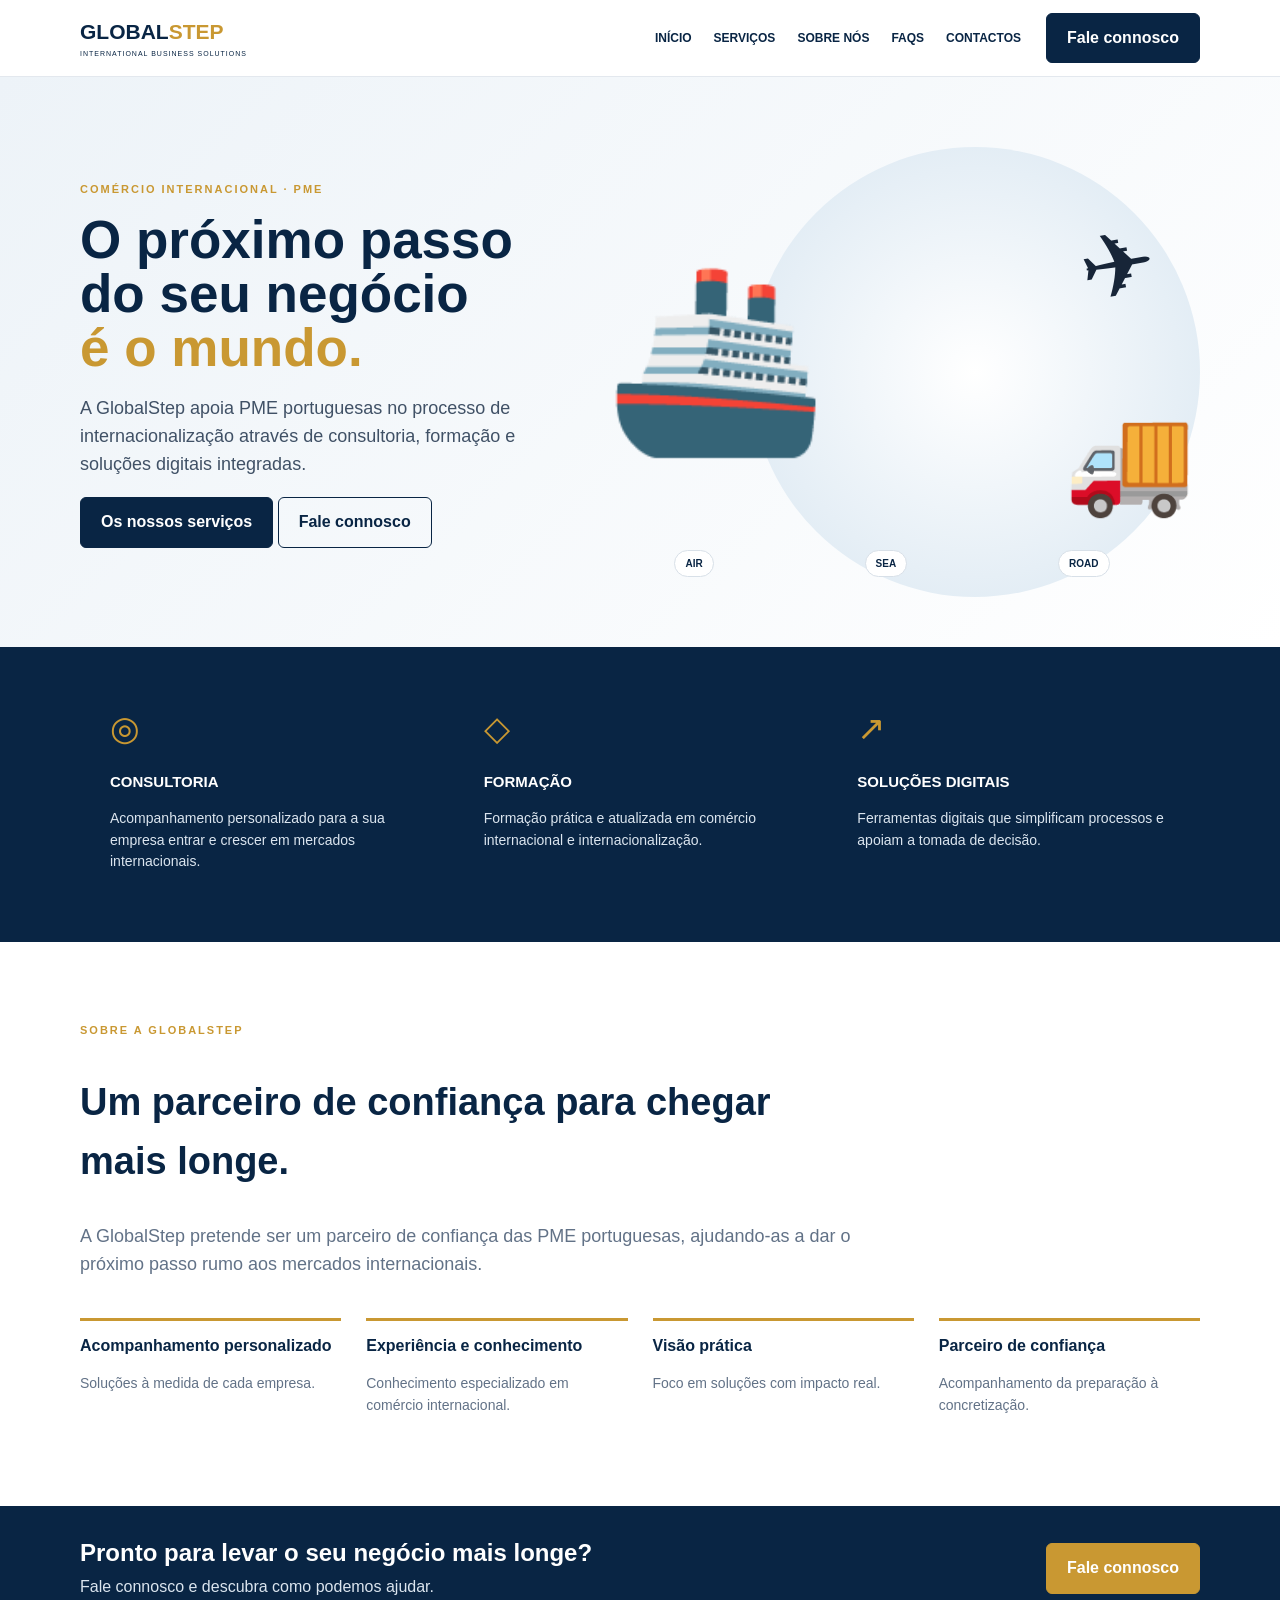
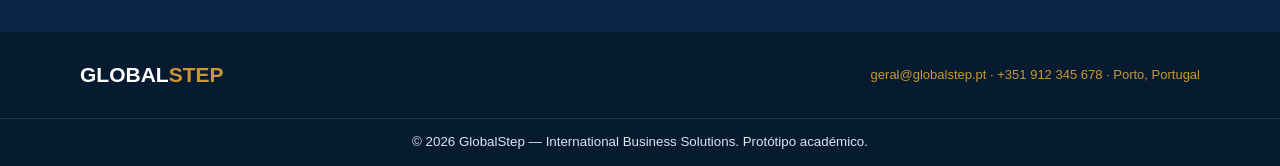
<file: index.html>
<!doctype html><html lang="pt-PT"><head><meta charset="utf-8"><meta name="viewport" content="width=device-width,initial-scale=1"><title>GlobalStep — International Business Solutions</title><link rel="stylesheet" href="style.css"></head><body>
<header><div class="wrap nav"><a class="brand" href="index.html"><b>GLOBAL<span>STEP</span></b><small>INTERNATIONAL BUSINESS SOLUTIONS</small></a><nav><a href="index.html">Início</a><a href="#servicos">Serviços</a><a href="#sobre">Sobre nós</a><a href="faqs.html">FAQs</a><a href="contactos.html">Contactos</a></nav><a class="btn" href="contactos.html">Fale connosco</a></div></header>
<main><section class="hero"><div class="wrap hero-grid"><div><label>COMÉRCIO INTERNACIONAL · PME</label><h1>O próximo passo<br>do seu negócio<br><em>é o mundo.</em></h1><p>A GlobalStep apoia PME portuguesas no processo de internacionalização através de consultoria, formação e soluções digitais integradas.</p><a class="btn" href="#servicos">Os nossos serviços</a> <a class="btn outline" href="contactos.html">Fale connosco</a></div><div class="scene"><div class="sun"></div><div class="plane">✈</div><div class="ship">🚢</div><div class="truck">🚚</div><div class="labels"><span>AIR</span><span>SEA</span><span>ROAD</span></div></div></div></section>
<section id="servicos" class="services"><div class="wrap cards"><article><i>◎</i><h3>CONSULTORIA</h3><p>Acompanhamento personalizado para a sua empresa entrar e crescer em mercados internacionais.</p></article><article><i>◇</i><h3>FORMAÇÃO</h3><p>Formação prática e atualizada em comércio internacional e internacionalização.</p></article><article><i>↗</i><h3>SOLUÇÕES DIGITAIS</h3><p>Ferramentas digitais que simplificam processos e apoiam a tomada de decisão.</p></article></div></section>
<section id="sobre" class="wrap about"><label>SOBRE A GLOBALSTEP</label><h2>Um parceiro de confiança para chegar mais longe.</h2><p class="lead">A GlobalStep pretende ser um parceiro de confiança das PME portuguesas, ajudando-as a dar o próximo passo rumo aos mercados internacionais.</p><div class="values"><div><b>Acompanhamento personalizado</b><p>Soluções à medida de cada empresa.</p></div><div><b>Experiência e conhecimento</b><p>Conhecimento especializado em comércio internacional.</p></div><div><b>Visão prática</b><p>Foco em soluções com impacto real.</p></div><div><b>Parceiro de confiança</b><p>Acompanhamento da preparação à concretização.</p></div></div></section>
<section class="cta"><div class="wrap"><div><h2>Pronto para levar o seu negócio mais longe?</h2><p>Fale connosco e descubra como podemos ajudar.</p></div><a class="btn gold" href="contactos.html">Fale connosco</a></div></section></main><footer><div class="wrap foot"><b>GLOBAL<span>STEP</span></b><span>geral@globalstep.pt · +351 912 345 678 · Porto, Portugal</span></div><small>© 2026 GlobalStep — International Business Solutions. Protótipo académico.</small></footer></body></html>
</file>
<file: style.css>
:root{--navy:#092544;--gold:#c99832;--muted:#627287;--light:#f3f6f9}*{box-sizing:border-box}body{margin:0;font-family:Arial,Helvetica,sans-serif;color:#172538;line-height:1.55}.wrap{width:min(1120px,92%);margin:auto}header{position:sticky;top:0;background:#fff;border-bottom:1px solid #e3e8ee;z-index:5}.nav{min-height:76px;display:flex;align-items:center;gap:25px}.brand{color:var(--navy);text-decoration:none;margin-right:auto}.brand b,.foot b{font-size:21px}.brand b span,.foot span{color:var(--gold)}.brand small{display:block;font-size:7px;letter-spacing:1px}.nav nav{display:flex;gap:22px}.nav nav a{color:var(--navy);text-decoration:none;font-size:12px;font-weight:bold;text-transform:uppercase}.btn{display:inline-block;background:var(--navy);color:#fff;border:1px solid var(--navy);border-radius:6px;padding:12px 20px;text-decoration:none;font-weight:bold;cursor:pointer}.outline{background:transparent;color:var(--navy)}.gold{background:var(--gold);border-color:var(--gold)}label{font-size:11px;letter-spacing:2px;color:var(--gold);font-weight:bold}.hero{background:linear-gradient(135deg,#edf3f8,#fff)}.hero-grid{min-height:570px;display:grid;grid-template-columns:45% 55%;align-items:center}.hero h1{font-size:53px;line-height:1.02;color:var(--navy);margin:12px 0 20px}.hero h1 em{color:var(--gold);font-style:normal}.hero p{font-size:18px;color:#405166;max-width:540px}.scene{height:470px;position:relative;overflow:hidden}.sun{position:absolute;width:450px;height:450px;border-radius:50%;background:radial-gradient(circle,#fff,#d8e6f1);right:0;top:20px}.plane{position:absolute;right:45px;top:70px;font-size:90px;transform:rotate(-10deg)}.ship{position:absolute;left:20px;bottom:100px;font-size:180px}.truck{position:absolute;right:5px;bottom:55px;font-size:105px}.labels{position:absolute;bottom:20px;left:15px;right:15px;display:flex;justify-content:space-around}.labels span{background:#fff;border:1px solid #d8e0e8;border-radius:20px;padding:5px 10px;font-size:10px;font-weight:bold;color:var(--navy)}.services{background:var(--navy);padding:30px 0}.cards{display:grid;grid-template-columns:repeat(3,1fr);gap:1px}.cards article{color:#fff;padding:25px 30px}.cards i{color:var(--gold);font-size:34px;font-style:normal}.cards h3{font-size:15px}.cards p{color:#dbe5ef;font-size:14px}.about{padding:75px 0}.about h2{font-size:38px;color:var(--navy);max-width:700px}.lead{font-size:18px;color:var(--muted);max-width:800px}.values{display:grid;grid-template-columns:repeat(4,1fr);gap:25px;margin-top:40px}.values div{border-top:3px solid var(--gold);padding-top:13px}.values b{color:var(--navy)}.values p{font-size:14px;color:var(--muted)}.cta{background:var(--navy);color:#fff}.cta>.wrap{padding:28px 0;display:flex;justify-content:space-between;align-items:center}.cta h2{margin:0}.cta p{margin:4px 0;color:#dbe5ef}footer{background:#061a30;color:#dbe5ef}.foot{padding:27px 0;display:flex;justify-content:space-between;align-items:center;font-size:13px}.foot b{color:#fff}footer>small{display:block;text-align:center;border-top:1px solid #203a54;padding:13px}.page{padding:70px 0 100px}.page h1{font-size:44px;color:var(--navy);margin:8px 0 15px}.contact{display:grid;grid-template-columns:1fr 1.3fr;gap:55px;margin-top:40px}.box{background:var(--light);padding:30px;border-radius:9px}.form,form{display:grid;grid-template-columns:1fr 1fr;gap:14px}form label{color:var(--navy);letter-spacing:0;font-size:13px}input,textarea{width:100%;display:block;margin-top:5px;padding:11px;border:1px solid #d5dde6;border-radius:5px;font:inherit}textarea{height:135px;resize:vertical}form label:last-of-type{grid-column:1/-1}.faqs{max-width:850px;margin-top:40px}.faqs details{border-bottom:1px solid #dce3eb}.faqs summary{padding:18px 5px;cursor:pointer;font-weight:bold;color:var(--navy)}.faqs p{padding:0 5px 18px;color:var(--muted)}.legal{max-width:900px}.legal h2{font-size:20px;color:var(--navy);margin-top:32px}.legal p{color:#4d5c6d}@media(max-width:850px){.nav nav{display:none}.hero-grid,.contact,.cards,.values{grid-template-columns:1fr}.hero h1{font-size:42px}.scene{height:320px}.ship{font-size:125px}.plane{font-size:65px}.truck{font-size:75px}.foot,.cta>.wrap{flex-direction:column;align-items:flex-start;gap:15px}form{grid-template-columns:1fr}form label:last-of-type{grid-column:auto}}
</file>
